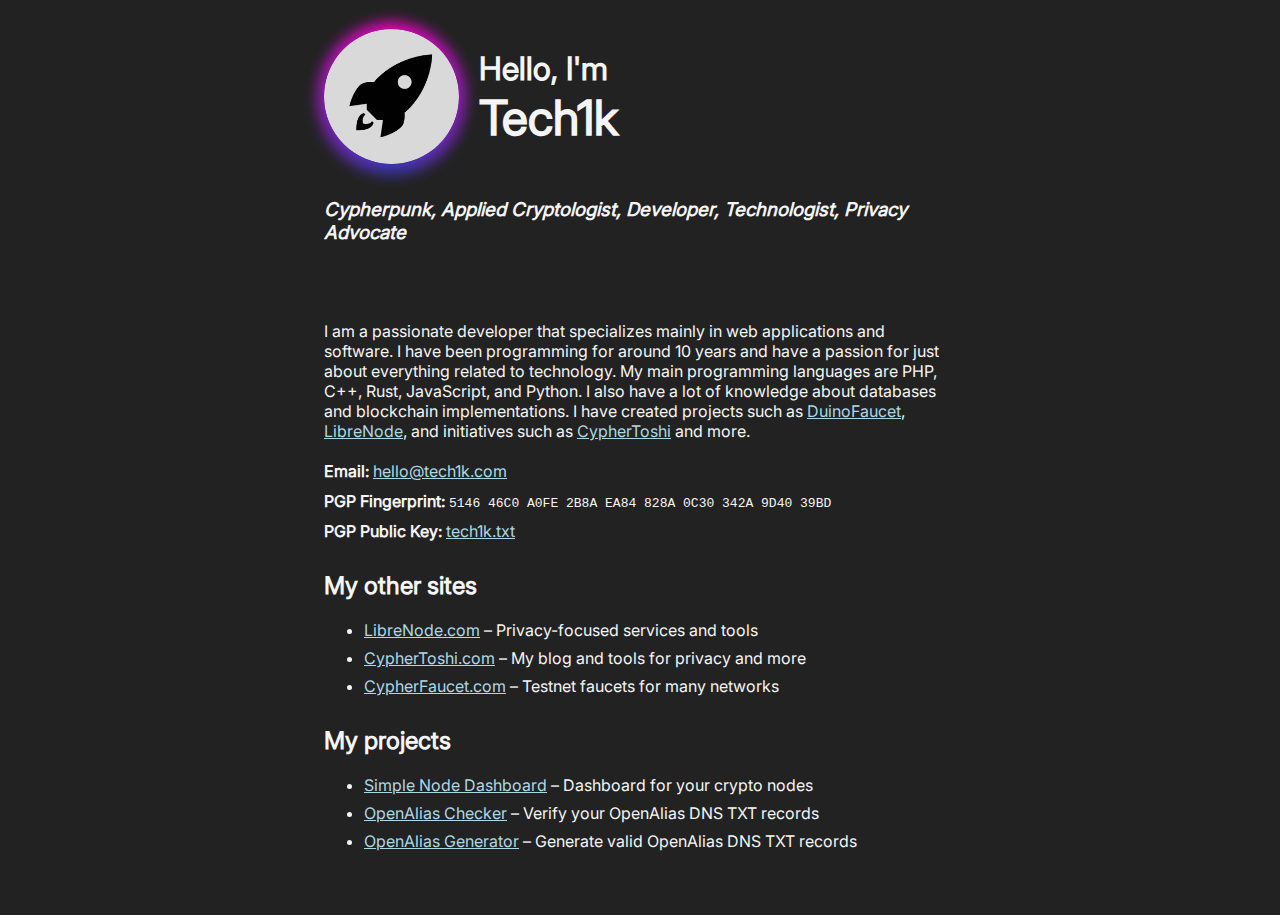
<file: index.html>
<!DOCTYPE html>
<html lang="en">
    <head>
        <meta charset="UTF-8">
        <meta name="viewport" content="width=device-width, initial-scale=1.0">
        <meta http-equiv="X-UA-Compatible" content="ie=edge">
        <meta name="theme-color" content="#5254B5">
        <link rel="canonical" href="https://tech1k.com" />
        <meta name="robots" content="index, follow">
        <meta name="description" content="I am Tech1k, a passionate developer that specializes in multiple fields including web, blockchain, and software. I am the creator of many projects and this is my website."/>
        <meta name="author" content="Tech1k">
        <title>Tech1k's Site</title>
        <link rel="shortcut icon" href="/assets/favicon.png?v=2" />
        <meta property="og:image" content="/assets/og-banner.png">
        <meta property="og:image:width" content="955">
        <meta property="og:image:height" content="500">
        <meta property="og:description" content="I am Tech1k, a passionate developer that specializes in multiple fields including web, blockchain, and software. I am the creator of many projects and this is my website.">
        <meta property="og:title" content="Tech1k's Site">
        <meta property="og:site_name" content="Tech1k">
        <meta property="og:url" content="https://tech1k.com/">
        <link rel="stylesheet" href="/assets/style.css?v=2">
        <link rel="stylesheet" href="https://cdnjs.cloudflare.com/ajax/libs/font-awesome/6.6.0/css/all.min.css" integrity="sha512-Kc323vGBEqzTmouAECnVceyQqyqdsSiqLQISBL29aUW4U/M7pSPA/gEUZQqv1cwx4OnYxTxve5UMg5GT6L4JJg==" crossorigin="anonymous" referrerpolicy="no-referrer" />
    </head>
    <body>
        <div id="main" style="padding-top: 10px;">
            <div class="aligned">
                <div class="neon-ring" style="margin-right: 10px;">
                    <img class="mainimg" src="/assets/favicon.png" height="72px" style="max-height: 135px;" alt="Tech1k">
                </div>
                <span class="name_text">
                    <h1>Hello, I'm<br/>
                        <label style="font-size: 48px;"><strong>Tech1k</strong></label>
                    </h1>
                </span>
            </div>
            <h3><i>Cypherpunk, Applied Cryptologist, Developer, Technologist, Privacy Advocate</i></h3>
            <p class="linkicons" style="font-size: 42px; margin-bottom: 0.5rem; margin-top: 0.5rem;">
                <a href="https://github.com/tech1k" rel="noopener" class="linkicon"><i class="fab fa-github"></i></a>
                <a href="https://reddit.com/user/Techtoshi" rel="noopener" class="linkicon"><i class="fab fa-reddit"></i></a>
                <a href="mailto:hello@tech1k.com" rel="noopener" class="linkicon"><i class="fa fa-envelope"></i></a>
                <a href="/tech1k.txt" rel="noopener" class="linkicon"><i class="fa-solid fa-key"></i></a>
            </p>
            <div class="maintext" style="word-wrap: break-word; white-space: normal;">
                I am a passionate developer that specializes mainly in web applications and software. I have been programming for around 10 years and have a passion for just about everything related to technology.
                My main programming languages are PHP, C++, Rust, JavaScript, and Python.
                I also have a lot of knowledge about databases and blockchain implementations.
                I have created projects such as <a href="https://faucet.duinocoin.com">DuinoFaucet</a>, <a href="https://librenode.com">LibreNode</a>, and initiatives such as <a href="https://cyphertoshi.com">CypherToshi</a> and more.
                <br/><br/>
                <div style="margin-bottom: 10px;"><b>Email:</b> <a href="mailto:hello@tech1k.com">hello@tech1k.com</a></div>
                <div style="margin-bottom: 10px;"><b>PGP Fingerprint:</b> <code>5146 46C0 A0FE 2B8A EA84 828A 0C30 342A 9D40 39BD</code></div>
                <div><b>PGP Public Key:</b> <a href="/tech1k.txt">tech1k.txt</a></div>
                <h2 style="padding-top: 10px;">My other sites</h2>
                <ul>
                    <li id="listlink"><a href="https://librenode.com" rel="noopener">LibreNode.com</a> &ndash; Privacy-focused services and tools</li>
                    <li id="listlink"><a href="https://cyphertoshi.com" rel="noopener">CypherToshi.com</a> &ndash; My blog and tools for privacy and more</li>
                    <li id="listlink"><a href="https://cypherfaucet.com" rel="noopener">CypherFaucet.com</a> &ndash; Testnet faucets for many networks</li>
                </ul>
                <h2 style="padding-top: 10px;">My projects</h2>
                <ul>
                    <li id="listlink"><a href="https://github.com/Tech1k/simple-node-dashboard" rel="noopener">Simple Node Dashboard</a> &ndash; Dashboard for your crypto nodes</li>
                    <li id="listlink"><a href="https://github.com/Tech1k/OpenAliasChecker" rel="noopener">OpenAlias Checker</a> &ndash; Verify your OpenAlias DNS TXT records</li>
                    <li id="listlink"><a href="https://github.com/Tech1k/OpenAliasGenerator" rel="noopener">OpenAlias Generator</a> &ndash; Generate valid OpenAlias DNS TXT records</li>
                </ul>
            </div>
            <br/><br/>
        </div>
    </body>
</html>
</file>
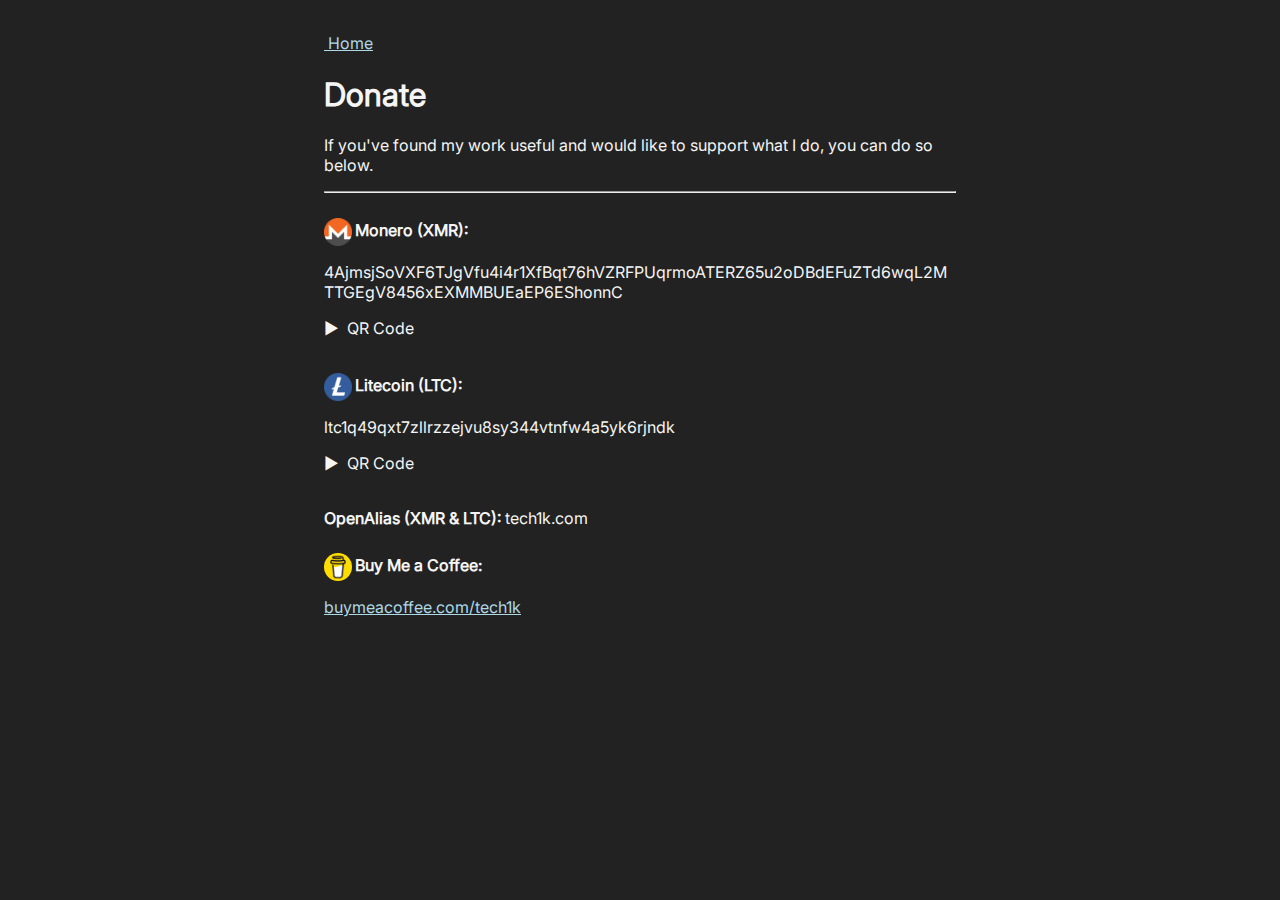
<file: donate.html>
<!DOCTYPE html>
<html lang="en">
    <head>
        <meta charset="UTF-8">
        <meta name="viewport" content="width=device-width, initial-scale=1.0">
        <meta http-equiv="X-UA-Compatible" content="ie=edge">
        <meta name="theme-color" content="#5254B5">
        <link rel="canonical" href="https://tech1k.com/donate" />
        <meta name="robots" content="index, follow">
        <meta name="description" content="Support Tech1k."/>
        <meta name="author" content="Tech1k">
        <title>Support Tech1k</title>
        <link rel="shortcut icon" href="/assets/favicon.png?v=2" />
        <link rel="stylesheet" href="/assets/style.css">
        <link rel="stylesheet" href="https://cdnjs.cloudflare.com/ajax/libs/font-awesome/6.6.0/css/all.min.css" integrity="sha512-Kc323vGBEqzTmouAECnVceyQqyqdsSiqLQISBL29aUW4U/M7pSPA/gEUZQqv1cwx4OnYxTxve5UMg5GT6L4JJg==" crossorigin="anonymous" referrerpolicy="no-referrer" />
        <style>
            .aligned {
                display: flex;
                align-items: center;
            }
            .name_text {
                padding: 10px;
            }
            .linkicon {
                padding-right: 5px;
            }
            @media (max-width: 600px) {
                .aligned {
                    flex-direction: column;
                    align-items: flex-start;
                    flex-shrink: 0;
                }
                .aligned img {
                    margin-bottom: 0px!important;
                }
                .name_text {
                    padding: 0px!important;
                }
                .mainimg {
                    width: 6.5rem !important;
                }
                .linkicons {
                    font-size: 36px !important;
                }
            }
			.dropdown {
				position: relative;
				display: inline-block;
				margin-bottom: 10px;
			}
			.toggle-checkbox {
				display: none;
			}
			.dropdown-label {
				display: flex;
				align-items: center;
				cursor: pointer;
			}
			.arrow {
				margin-right: 8px;
				transition: transform 0.3s ease;
			}
			.dropdown-content {
				overflow: hidden;
				max-height: 0;
				position: relative;
				transition: max-height 0.3s ease-out;
				padding: 0 10px;
			}
			.toggle-checkbox:checked + .dropdown-label + .dropdown-content {
				max-height: 300px;
				padding: 10px;
			}
			.toggle-checkbox:checked + .dropdown-label .arrow {
				transform: rotate(90deg);
			}
			.qr-code {
				width: 150px;
				height: 150px;
			}
        </style>
    </head>
    <body>
        <div id="main" style="padding-top: 2%;">
            <a href="/"><i class="fa fa-house">&nbsp;</i>Home</a><br/>
            <h1>Donate</h1>
            <p>If you've found my work useful and would like to support what I do, you can do so below.</p>
            <hr/>
            <p class="maintext" style="word-wrap: break-word; white-space: normal;">
				<div style="margin-top: 25px;">
					<img src="/assets/monero.png" width="28px" alt="Monero icon" style="margin-right: 3px; vertical-align: middle;"><b>Monero (XMR):</b>
					<p style="word-break: break-word;">4AjmsjSoVXF6TJgVfu4i4r1XfBqt76hVZRFPUqrmoATERZ65u2oDBdEFuZTd6wqL2MTTGEgV8456xEXMMBUEaEP6EShonnC</p>
					<div class="dropdown">
						<input type="checkbox" id="toggle1" class="toggle-checkbox">
						<label for="toggle1" class="dropdown-label">
							<span class="arrow">&#9654;</span> QR Code
						</label>
						<div class="dropdown-content">
							<img src="/assets/xmr-qr.png" alt="XMR QR Code" class="qr-code">
						</div>
					</div>
				</div>
				<div style="margin-top: 25px;">
					<img src="/assets/litecoin.png" width="28px" alt="Litecoin icon" style="margin-right: 3px; vertical-align: middle;"><b>Litecoin (LTC):</b>
					<p style="word-break: break-word;">ltc1q49qxt7zllrzzejvu8sy344vtnfw4a5yk6rjndk</p>
					<div class="dropdown">
						<input type="checkbox" id="toggle2" class="toggle-checkbox">
						<label for="toggle2" class="dropdown-label">
							<span class="arrow">&#9654;</span> QR Code
						</label>
						<div class="dropdown-content">
							<img src="/assets/ltc-qr.png" alt="LTC QR Code" class="qr-code">
						</div>
					</div>
				</div>
				<div style="margin-top: 25px;">
					<p><b>OpenAlias (XMR & LTC):</b> tech1k.com</p>
				</div>
				<div style="margin-top: 25px;">
					<img src="/assets/bmc.png" width="28px" style="margin-right: 3px; vertical-align: middle; border-radius: 50%;"><b>Buy Me a Coffee:</b>
					<p style="word-break: break-word;"><a href="https://buymeacoffee.com/tech1k">buymeacoffee.com/tech1k</p>
				</div>
            </p>
            <br/><br/>
        </div>
    </body>
</html>
</file>
<file: assets/style.css>
@font-face {
  font-family: 'Inter';
  src: url('/assets/fonts/inter.ttf') format('truetype');
  font-weight: 400;
  font-style: normal;
}

body {
	font-family: 'Inter', sans-serif !important;
	color: whitesmoke;
	background: #222222;
}

a {
    color: lightblue;
}

a:visited {
    color: darkcyan;
}

#main {
	margin: auto;
	width: 50%;
}

#navlink {
	margin-right: 10px;
	font-size: 18px;
}

.aligned {
    display: flex;
    align-items: center;
}
.name_text {
    padding: 10px;
}
.linkicon {
    padding-right: 5px;
}
@media (max-width: 600px) {
    .aligned {
        flex-direction: column;
        align-items: flex-start;
        flex-shrink: 0;
    }
    .aligned img {
        margin-bottom: 0px!important;
    }
    .name_text {
        padding: 0px!important;
    }
    .mainimg {
        width: 6.5rem !important;
    }
    .linkicons {
        font-size: 36px !important;
    }
}

/* Icon border */
.neon-ring {
    position: relative;
    width: auto;
    height: auto;
    border-radius: 50%;
    display: inline-block;
    background: radial-gradient(circle, rgba(255,0,204,0.3), rgba(51,51,153,0.2));
}

.neon-ring::before {
    content: '';
    position: absolute;
    top: -7px;
    left: -7px;
    right: -7px;
    bottom: -7px;
    border-radius: 50%;
    background: conic-gradient(from 0deg, #ff00cc, #3939bc, #ff00cc);
    z-index: 0;
    filter: blur(7px);
    opacity: 0.9;
    animation: spin 8s linear infinite;
}

.neon-ring img {
    width: auto;
    height: auto;
    border-radius: 50%;
    object-fit: cover;
    position: relative;
    z-index: 1;
}

@keyframes spin {
    0% {
        transform: rotate(0deg);
    }
    100% {
        transform: rotate(360deg);
    }
}


@media (max-width: 992px) {
	#main {
		width: 85%;
	}
	#navlink {
		margin-right: auto;
	}
}

.navbar {
    display: flex;
    justify-content: space-between;
    align-items: center;
    padding: 10px 20px;
    width: 65%;
    margin: 0 auto;
}

.navbar a {
    text-decoration: none;
    font-weight: bold;
    margin: 0 5px;
}

.navbar img {
    max-height: 40px;
}

.menu-toggle {
    display: none;
}

.hamburger {
    display: none;
    flex-direction: column;
    cursor: pointer;
    gap: 5px;
}

.hamburger div {
    width: 25px;
    height: 3px;
    background-color: white;
}

.nav-links {
    display: flex;
    gap: 15px;
    align-items: center;
}

#curpage {
    color: rgb(50, 200, 200) !important;
    text-decoration: underline;
}

#listlink {
    margin-bottom: 8px;
}

/* Full/desktop viewport */
@media (min-width: 1092px) {
    .navbar {
        flex-direction: row;
        justify-content: space-between;
    }

    .navbar-content {
        width: 75%;
        margin: 0 auto;
    }

    .nav-links {
        display: flex;
        gap: 15px;
        align-items: center;
    }
}

/* Medium/tablet viewport */
@media (max-width: 1091px) and (min-width: 621px) {
    .navbar {
        flex-direction: column;
        align-items: center;
    }

    .navbar-content {
        width: 75%;
        margin: 0 auto;
    }

    .nav-links {
        display: flex;
        gap: 15px;
        flex-direction: row;
        margin-top: 10px;
        align-items: center;
    }

    .hamburger {
        display: none;
    }
}

/* Mobile viewport */
@media (max-width: 620px) {
    .navbar {
        flex-direction: row;
        align-items: center;
        justify-content: space-between;
        width: 85%;
    }

    .navbar a {
        margin: 10px 0;
    }

    .hamburger {
        display: flex;
        margin-left: 10px;
    }

    .nav-links {
        display: none;
        flex-direction: column;
        width: 100%;
        align-items: center;
        margin-top: 10px;
        padding: 0;
    }

    .menu-toggle:checked + .hamburger + .nav-links {
        display: flex;
    }

    .navbar a {
        font-size: 14px;
    }
}
</file>
